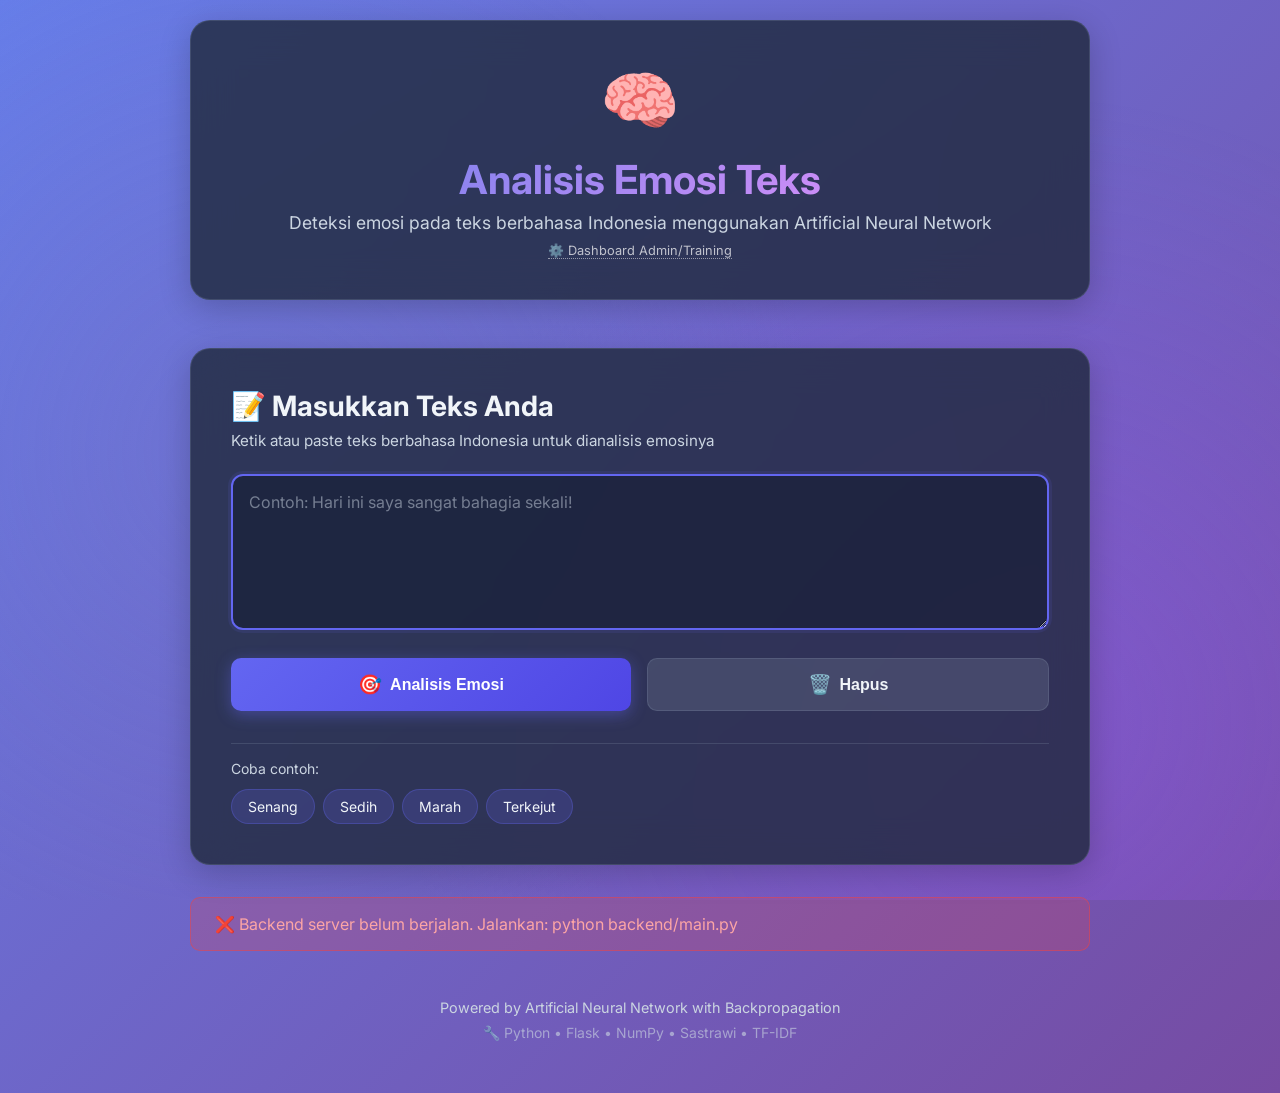
<file: frontend/index.html>
<!DOCTYPE html>
<html lang="id">

<head>
    <meta charset="UTF-8">
    <meta name="viewport" content="width=device-width, initial-scale=1.0">
    <title>Analisis Emosi Teks Indonesia - Prediksi</title>
    <link rel="stylesheet" href="style-simple.css">
    <link href="https://fonts.googleapis.com/css2?family=Inter:wght@300;400;600;700&display=swap" rel="stylesheet">
</head>

<body>
    <div class="container">
        <!-- Header -->
        <header class="header">
            <div class="header-content">
                <div class="icon">🧠</div>
                <h1>Analisis Emosi Teks</h1>
                <p>Deteksi emosi pada teks berbahasa Indonesia menggunakan Artificial Neural Network</p>
                <a href="admin.html"
                    style="font-size: 0.8rem; color: rgba(255,255,255,0.7); text-decoration: none; margin-top: 10px; display: inline-block; border-bottom: 1px dotted rgba(255,255,255,0.5);">⚙️
                    Dashboard Admin/Training</a>
            </div>
        </header>

        <!-- Main Content -->
        <main class="main-content">
            <!-- Input Section -->
            <div class="input-section card">
                <h2>📝 Masukkan Teks Anda</h2>
                <p class="subtitle">Ketik atau paste teks berbahasa Indonesia untuk dianalisis emosinya</p>

                <textarea id="inputText" placeholder="Contoh: Hari ini saya sangat bahagia sekali!" rows="6"></textarea>

                <div class="button-group">
                    <button id="analyzeBtn" class="btn-primary">
                        <span class="btn-icon">🎯</span>
                        Analisis Emosi
                    </button>
                    <button id="clearBtn" class="btn-secondary">
                        <span class="btn-icon">🗑️</span>
                        Hapus
                    </button>
                </div>

                <!-- Quick Examples -->
                <div class="examples">
                    <p class="examples-title">Coba contoh:</p>
                    <div class="example-chips">
                        <span class="chip" onclick="setExample('Hari ini sangat menyenangkan sekali!')">Senang</span>
                        <span class="chip" onclick="setExample('Saya merasa sangat kecewa dan sedih')">Sedih</span>
                        <span class="chip" onclick="setExample('Ini sangat menjengkelkan!')">Marah</span>
                        <span class="chip" onclick="setExample('Wow! Ini mengejutkan sekali')">Terkejut</span>
                    </div>
                </div>
            </div>

            <!-- Loading -->
            <div id="loading" class="loading" style="display: none;">
                <div class="spinner"></div>
                <p>Menganalisis emosi...</p>
            </div>

            <!-- Results Section -->
            <div id="resultSection" class="result-section card" style="display: none;">
                <h2>📊 Hasil Analisis</h2>

                <!-- Main Emotion -->
                <div class="main-result">
                    <div class="emotion-label">Emosi Terdeteksi:</div>
                    <div id="mainEmotion" class="emotion-value">-</div>
                    <div class="confidence-badge">
                        <span id="confidencePercent">0%</span> Confidence
                    </div>
                </div>

                <!-- Emoji Visualization -->
                <div id="emojiDisplay" class="emoji-display">😊</div>

                <!-- Probability Distribution -->
                <div class="probabilities">
                    <h3>Distribusi Probabilitas</h3>
                    <div id="probabilityBars"></div>
                </div>

                <!-- Preprocessed Text Info -->
                <div class="preprocessed-info">
                    <details>
                        <summary>Lihat teks yang diproses</summary>
                        <div id="preprocessedText" class="preprocessed-text"></div>
                    </details>
                </div>
            </div>

            <!-- Error Alert -->
            <div id="errorAlert" class="alert alert-error" style="display: none;"></div>
        </main>

        <!-- Footer -->
        <footer class="footer">
            <p>Powered by Artificial Neural Network with Backpropagation</p>
            <p class="tech-stack">🔧 Python • Flask • NumPy • Sastrawi • TF-IDF</p>
        </footer>
    </div>

    <script src="app-simple.js"></script>
</body>

</html>
</file>
<file: frontend/style-simple.css>
/* Simplified Style for Prediction-Only Interface */

:root {
    --primary: #6366f1;
    --primary-dark: #4f46e5;
    --success: #10b981;
    --danger: #ef4444;
    --warning: #f59e0b;
    --bg-dark: #0f172a;
    --bg-card: rgba(30, 41, 59, 0.8);
    --text-primary: #f1f5f9;
    --text-secondary: #cbd5e1;
    --border: rgba(148, 163, 184, 0.2);
}

* {
    margin: 0;
    padding: 0;
    box-sizing: border-box;
}

body {
    font-family: 'Inter', -apple-system, BlinkMacSystemFont, 'Segoe UI', sans-serif;
    background: linear-gradient(135deg, #667eea 0%, #764ba2 100%);
    color: var(--text-primary);
    min-height: 100vh;
    padding: 20px;
    position: relative;
    overflow-x: hidden;
}

body::before {
    content: '';
    position: fixed;
    top: 0;
    left: 0;
    right: 0;
    bottom: 0;
    background:
        radial-gradient(circle at 20% 50%, rgba(120, 119, 198, 0.3), transparent 50%),
        radial-gradient(circle at 80% 80%, rgba(162, 89, 255, 0.3), transparent 50%);
    animation: pulse 15s ease-in-out infinite;
    pointer-events: none;
    z-index: 0;
}

@keyframes pulse {

    0%,
    100% {
        opacity: 1;
    }

    50% {
        opacity: 0.5;
    }
}

.container {
    max-width: 900px;
    margin: 0 auto;
    position: relative;
    z-index: 1;
}

/* Header */
.header {
    text-align: center;
    margin-bottom: 3rem;
    animation: fadeInDown 0.8s ease;
}

.header-content {
    background: var(--bg-card);
    backdrop-filter: blur(20px);
    border-radius: 20px;
    padding: 2.5rem 2rem;
    border: 1px solid var(--border);
    box-shadow: 0 8px 32px rgba(0, 0, 0, 0.2);
}

.icon {
    font-size: 4rem;
    margin-bottom: 1rem;
    animation: bounce 2s infinite;
}

@keyframes bounce {

    0%,
    100% {
        transform: translateY(0);
    }

    50% {
        transform: translateY(-10px);
    }
}

h1 {
    font-size: 2.5rem;
    font-weight: 700;
    background: linear-gradient(135deg, #667eea, #f093fb);
    -webkit-background-clip: text;
    -webkit-text-fill-color: transparent;
    background-clip: text;
    margin-bottom: 0.5rem;
}

.header p {
    color: var(--text-secondary);
    font-size: 1.1rem;
}

/* Card */
.card {
    background: var(--bg-card);
    backdrop-filter: blur(20px);
    border-radius: 20px;
    padding: 2.5rem;
    margin-bottom: 2rem;
    border: 1px solid var(--border);
    box-shadow: 0 8px 32px rgba(0, 0, 0, 0.2);
    animation: fadeInUp 0.8s ease;
}

@keyframes fadeInDown {
    from {
        opacity: 0;
        transform: translateY(-30px);
    }

    to {
        opacity: 1;
        transform: translateY(0);
    }
}

@keyframes fadeInUp {
    from {
        opacity: 0;
        transform: translateY(30px);
    }

    to {
        opacity: 1;
        transform: translateY(0);
    }
}

h2 {
    font-size: 1.75rem;
    margin-bottom: 0.5rem;
    color: var(--text-primary);
}

.subtitle {
    color: var(--text-secondary);
    margin-bottom: 1.5rem;
    font-size: 0.95rem;
}

/* Input */
textarea {
    width: 100%;
    background: rgba(15, 23, 42, 0.5);
    border: 2px solid var(--border);
    border-radius: 12px;
    padding: 1rem;
    color: var(--text-primary);
    font-size: 1rem;
    font-family: inherit;
    resize: vertical;
    transition: all 0.3s ease;
    margin-bottom: 1.5rem;
}

textarea:focus {
    outline: none;
    border-color: var(--primary);
    box-shadow: 0 0 0 3px rgba(99, 102, 241, 0.1);
}

textarea::placeholder {
    color: rgba(203, 213, 225, 0.5);
}

/* Buttons */
.button-group {
    display: flex;
    gap: 1rem;
    margin-bottom: 2rem;
}

button {
    padding: 0.875rem 2rem;
    border-radius: 10px;
    border: none;
    font-size: 1rem;
    font-weight: 600;
    cursor: pointer;
    transition: all 0.3s ease;
    display: flex;
    align-items: center;
    gap: 0.5rem;
    flex: 1;
    justify-content: center;
}

.btn-primary {
    background: linear-gradient(135deg, var(--primary), var(--primary-dark));
    color: white;
    box-shadow: 0 4px 15px rgba(99, 102, 241, 0.4);
}

.btn-primary:hover {
    transform: translateY(-2px);
    box-shadow: 0 6px 20px rgba(99, 102, 241, 0.6);
}

.btn-primary:active {
    transform: translateY(0);
}

.btn-secondary {
    background: rgba(148, 163, 184, 0.2);
    color: var(--text-primary);
    border: 1px solid var(--border);
}

.btn-secondary:hover {
    background: rgba(148, 163, 184, 0.3);
}

.btn-icon {
    font-size: 1.2rem;
}

/* Examples */
.examples {
    padding-top: 1rem;
    border-top: 1px solid var(--border);
}

.examples-title {
    color: var(--text-secondary);
    font-size: 0.875rem;
    margin-bottom: 0.75rem;
}

.example-chips {
    display: flex;
    flex-wrap: wrap;
    gap: 0.5rem;
}

.chip {
    background: rgba(99, 102, 241, 0.2);
    color: var(--text-primary);
    padding: 0.5rem 1rem;
    border-radius: 20px;
    font-size: 0.875rem;
    cursor: pointer;
    transition: all 0.3s ease;
    border: 1px solid rgba(99, 102, 241, 0.3);
}

.chip:hover {
    background: rgba(99, 102, 241, 0.4);
    transform: translateY(-2px);
}

/* Loading */
.loading {
    text-align: center;
    padding: 3rem;
    animation: fadeInUp 0.5s ease;
}

.spinner {
    width: 50px;
    height: 50px;
    border: 4px solid rgba(99, 102, 241, 0.2);
    border-top-color: var(--primary);
    border-radius: 50%;
    animation: spin 1s linear infinite;
    margin: 0 auto 1rem;
}

@keyframes spin {
    to {
        transform: rotate(360deg);
    }
}

/* Results */
.main-result {
    text-align: center;
    padding: 2rem;
    background: linear-gradient(135deg, rgba(99, 102, 241, 0.1), rgba(162, 89, 255, 0.1));
    border-radius: 15px;
    margin-bottom: 2rem;
}

.emotion-label {
    color: var(--text-secondary);
    font-size: 0.95rem;
    margin-bottom: 0.5rem;
}

.emotion-value {
    font-size: 3rem;
    font-weight: 700;
    background: linear-gradient(135deg, #667eea, #f093fb);
    -webkit-background-clip: text;
    -webkit-text-fill-color: transparent;
    background-clip: text;
    margin-bottom: 1rem;
    text-transform: capitalize;
}

.confidence-badge {
    display: inline-block;
    background: var(--success);
    color: white;
    padding: 0.5rem 1.5rem;
    border-radius: 20px;
    font-weight: 600;
    font-size: 0.95rem;
}

.emoji-display {
    font-size: 6rem;
    text-align: center;
    margin: 2rem 0;
    animation: zoomIn 0.5s ease;
}

@keyframes zoomIn {
    from {
        opacity: 0;
        transform: scale(0.5);
    }

    to {
        opacity: 1;
        transform: scale(1);
    }
}

/* Probabilities */
.probabilities {
    margin-top: 2rem;
}

.probabilities h3 {
    font-size: 1.25rem;
    margin-bottom: 1.5rem;
    color: var(--text-primary);
}

.prob-item {
    margin-bottom: 1.25rem;
}

.prob-header {
    display: flex;
    justify-content: space-between;
    align-items: center;
    margin-bottom: 0.5rem;
}

.prob-label {
    font-weight: 600;
    text-transform: capitalize;
    font-size: 1rem;
}

.prob-value {
    color: var(--primary);
    font-weight: 700;
}

.prob-bar-container {
    height: 8px;
    background: rgba(148, 163, 184, 0.2);
    border-radius: 10px;
    overflow: hidden;
}

.prob-bar {
    height: 100%;
    background: linear-gradient(90deg, var(--primary), var(--primary-dark));
    border-radius: 10px;
    transition: width 0.8s ease;
}

/* Preprocessed */
.preprocessed-info {
    margin-top: 2rem;
    padding-top: 2rem;
    border-top: 1px solid var(--border);
}

details {
    cursor: pointer;
}

summary {
    color: var(--text-secondary);
    font-size: 0.9rem;
    padding: 0.5rem 0;
    user-select: none;
}

.preprocessed-text {
    background: rgba(15, 23, 42, 0.5);
    padding: 1rem;
    border-radius: 8px;
    margin-top: 0.5rem;
    color: var(--text-secondary);
    font-family: 'Courier New', monospace;
    font-size: 0.875rem;
}

/* Alert */
.alert {
    padding: 1rem 1.5rem;
    border-radius: 10px;
    margin-bottom: 1rem;
    display: flex;
    align-items: center;
    gap: 0.5rem;
    animation: fadeInUp 0.5s ease;
}

.alert-error {
    background: rgba(239, 68, 68, 0.2);
    border: 1px solid rgba(239, 68, 68, 0.5);
    color: #fca5a5;
}

/* Footer */
.footer {
    text-align: center;
    padding: 2rem;
    color: var(--text-secondary);
    font-size: 0.9rem;
}

.tech-stack {
    margin-top: 0.5rem;
    font-size: 0.875rem;
    color: rgba(203, 213, 225, 0.6);
}

/* Responsive */
@media (max-width: 768px) {
    h1 {
        font-size: 2rem;
    }

    .button-group {
        flex-direction: column;
    }

    .emotion-value {
        font-size: 2.5rem;
    }

    .emoji-display {
        font-size: 4rem;
    }
}
</file>
